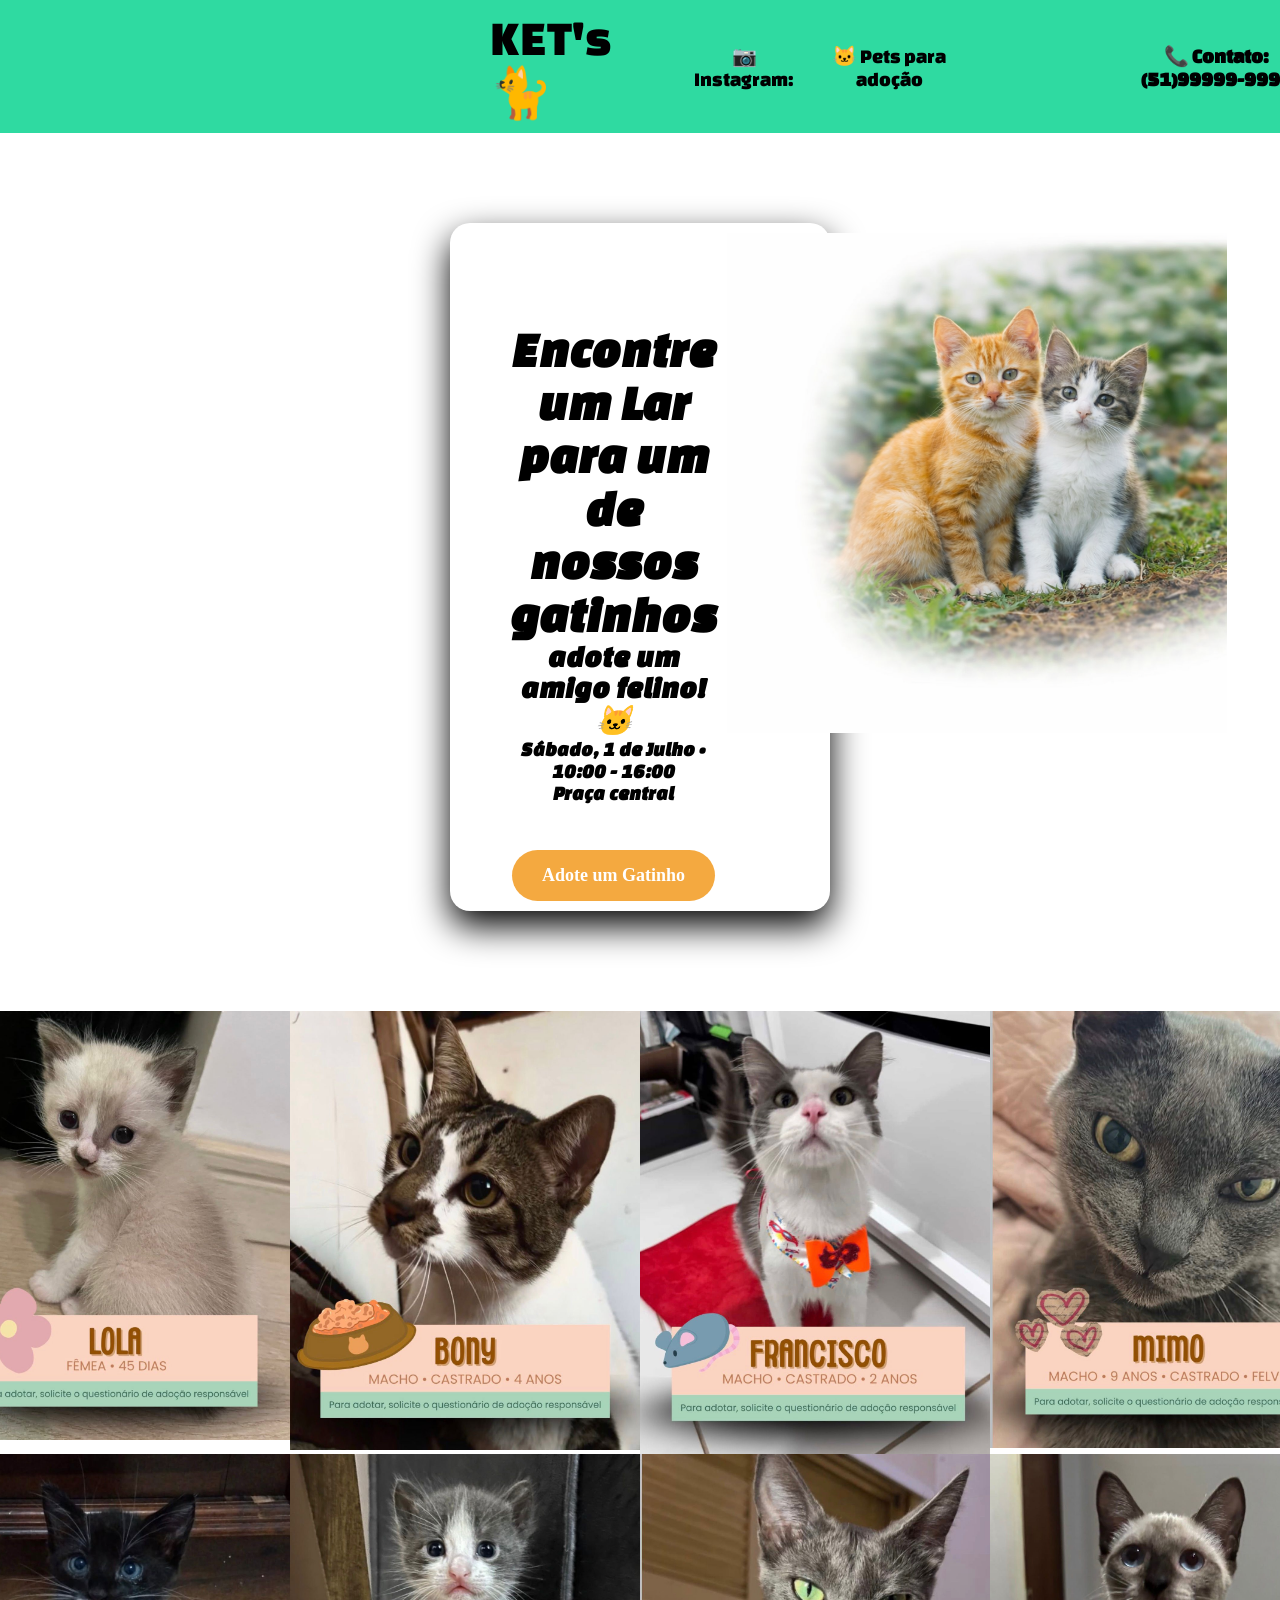
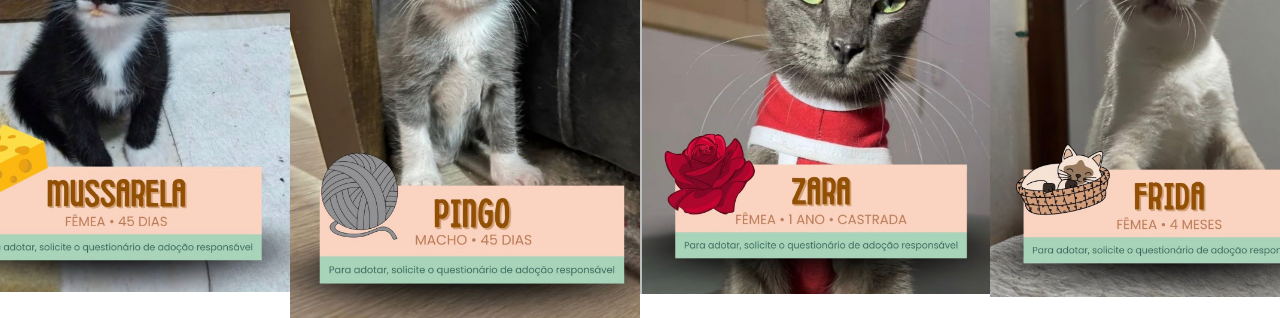
<file: Aula2/index.html>
<!DOCTYPE html>
<html lang="pt-br">

<head>
    <meta charset="UTF-8">
    <meta name="viewport" content="width=
    , initial-scale=1.0">
    <title>KET's ⟪Adote um gatinho 🐈⟫</title>
    <link rel="stylesheet" href="style.css">
    <style>
        @import url('https://fonts.googleapis.com/css2?family=Changa+One:ital@0;1&display=swap');
    </style>
</head>


<header>
    <div class="header">
        <a class="titulo" style="font-family: Changa One" href="index.html">KET's 🐈</a>
        <nav class="destaques">
            <a href="https://www.instagram.com/gatinhosijui?igsh=eXJ6Y3l1bGEyZTky" target="_blank"> 📷
                Instagram:</a>
            <a href="adotar">🐱 Pets para adoção</a>
        </nav>
        <h3 class="contato">📞 Contato: (51)99999-9999</h3>
    </div>
</header>


<div class="container">
    <div class="texto">
        <h1>Encontre um Lar para um de nossos gatinhos</h1>
        <h2>adote um amigo felino! 🐱</h2>
        <h3>Sábado, 1 de Julho • 10:00 - 16:00 <BR>
            Praça central</h3>
            <br>
            <br>
        <a href="#adocao" class="botao-adotar">Adote um Gatinho</a>
    </div>
    <div>
        <img class="img" src="gato.jpeg" alt="" width="500px" height="500px">
    </div>
</div>


<div class="container2">
    <img src="lola.jpg" alt="">
    <img src="bony.jpg" alt="">
    <img src="francisco.jpg" alt="">
    <img src="mimo.jpg" alt="">
    <img src="mussarela.jpg" alt="">
    <img src="pingo.jpg" alt="">
    <img src="zara.jpg" alt="">
    <img src="frida.jpg" alt="">
</div>

</body>

</html>
</file>
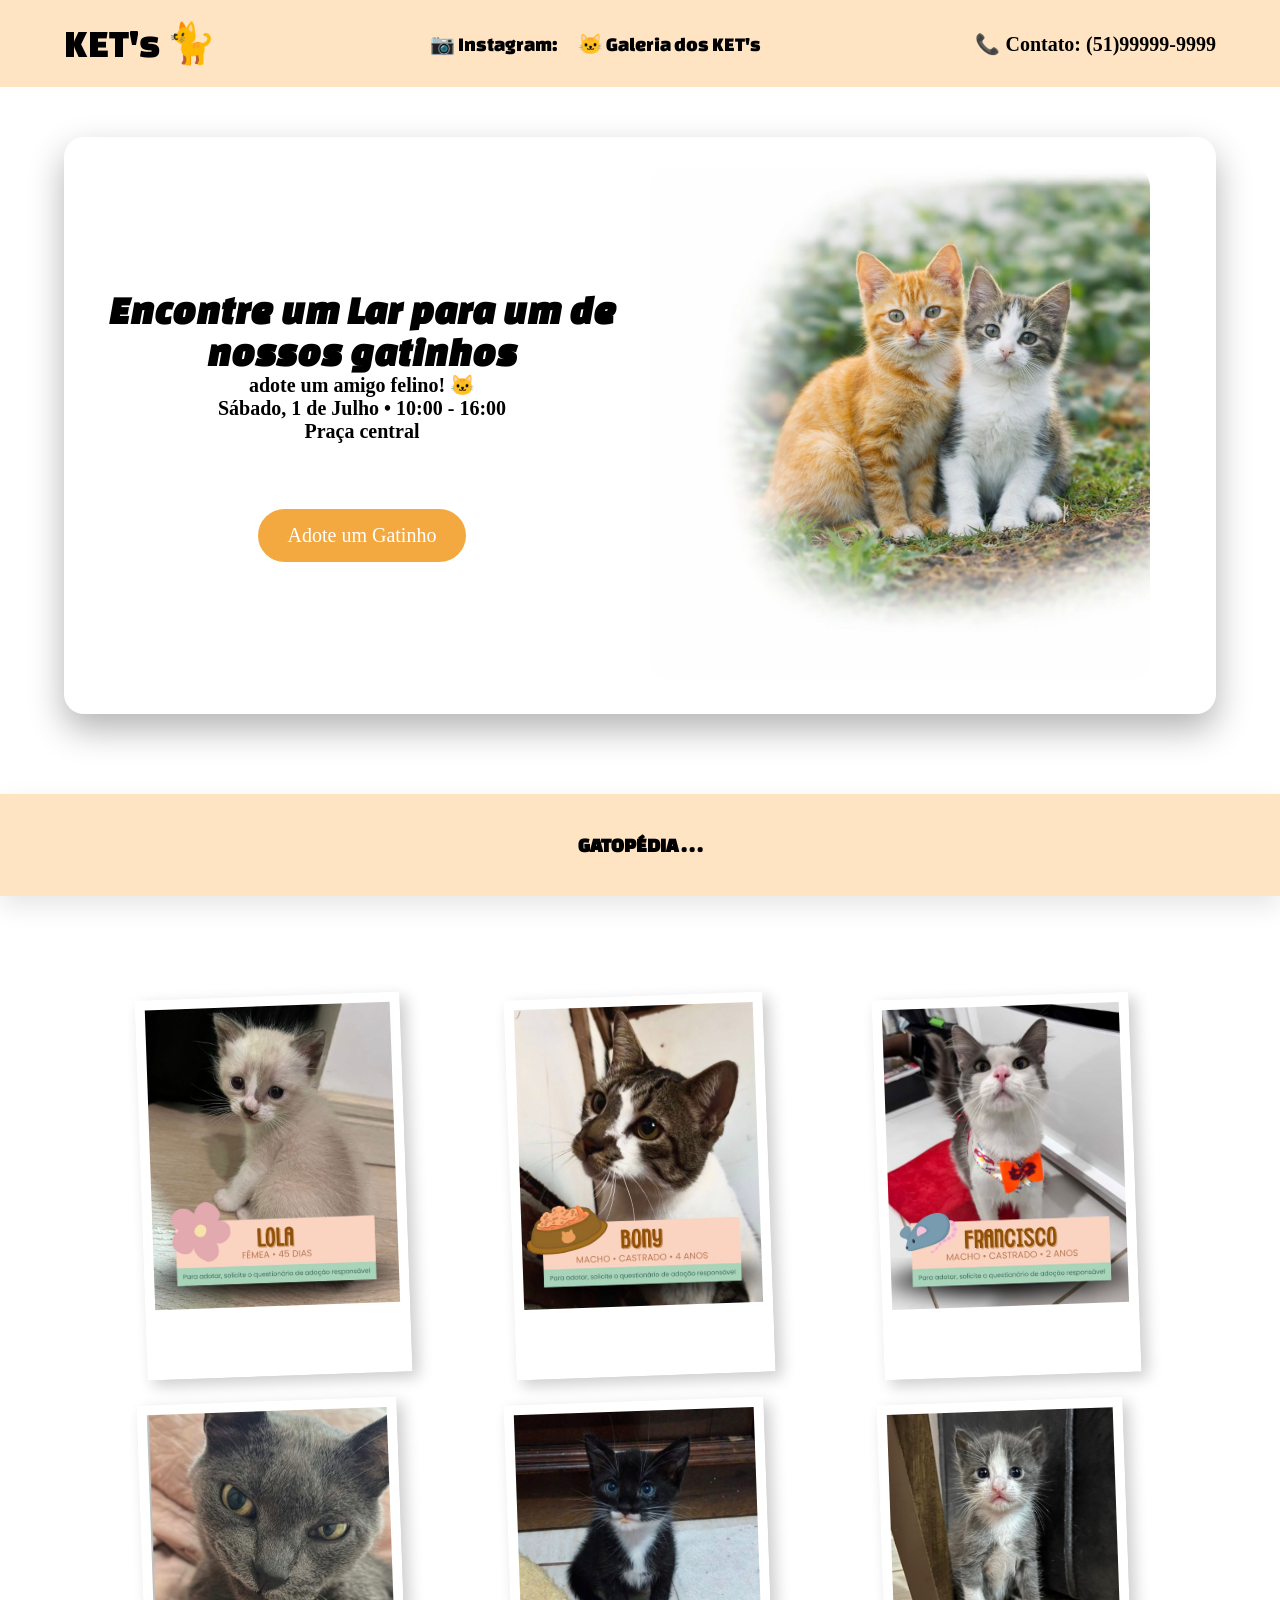
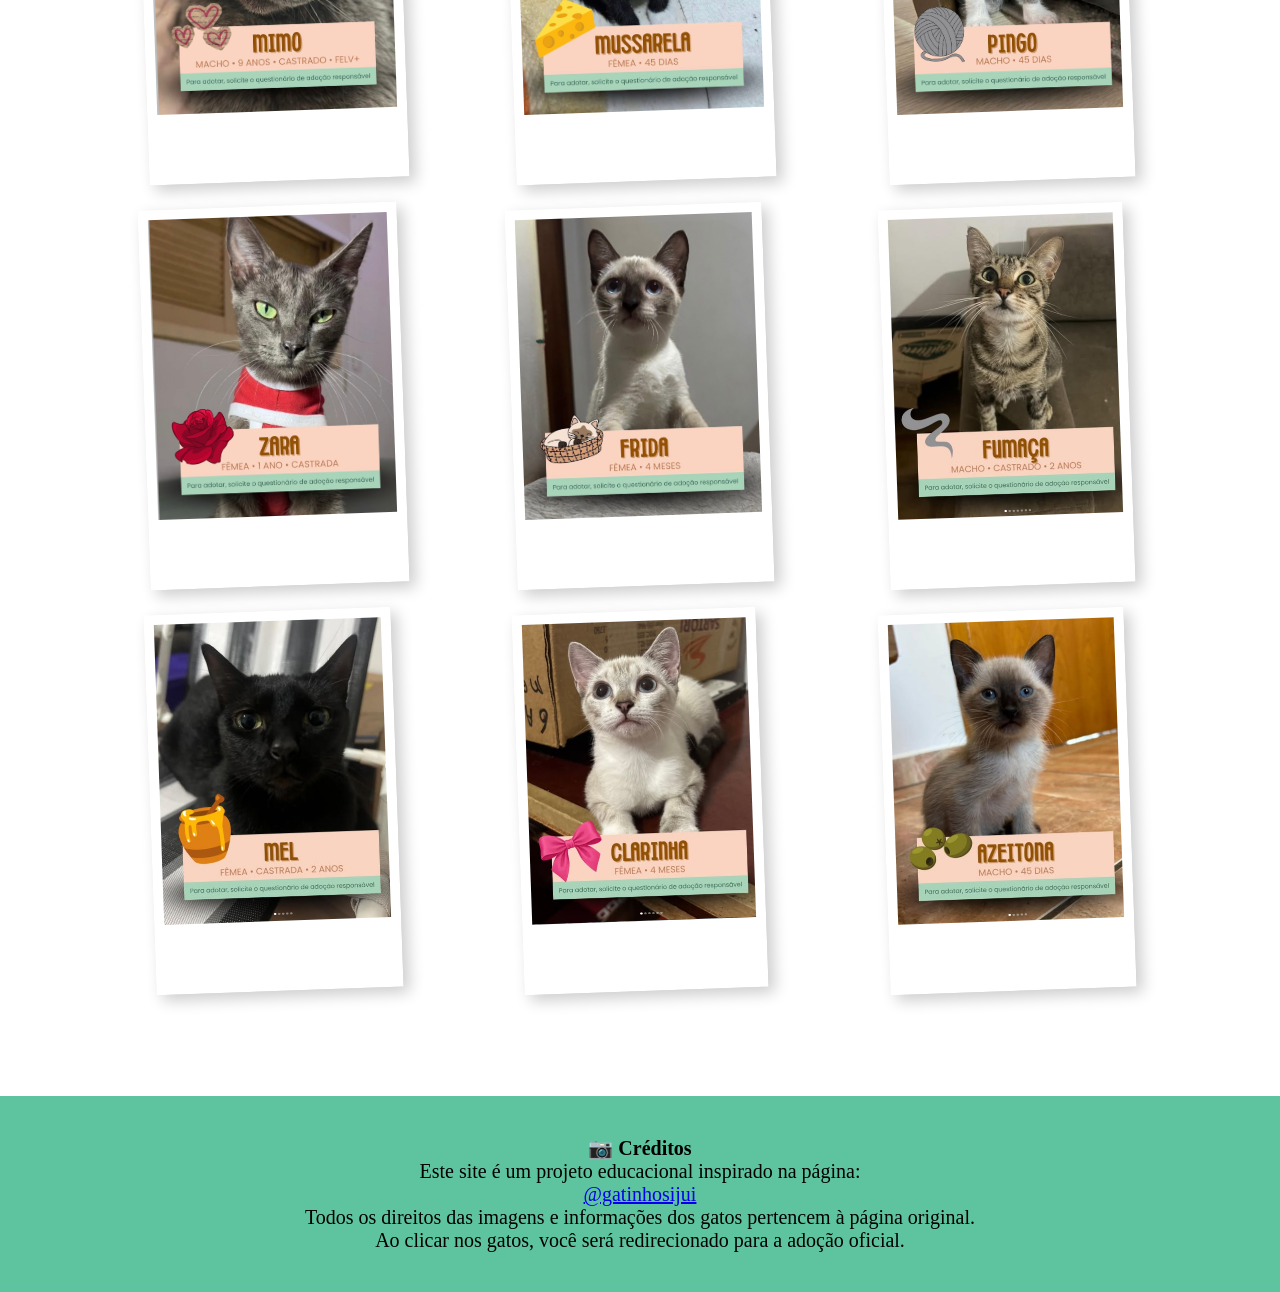
<file: kets-main/kets-main/Aula2/index.html>
<!DOCTYPE html>
<html lang="pt-br">

<head>
    <meta charset="UTF-8">
    <meta name="viewport" content="width=
    , initial-scale=1.0">
    <title>KET's ⟪Adote um gatinho 🐈⟫</title>
    <link rel="stylesheet" href="style.css">
    <style>
        @import url('https://fonts.googleapis.com/css2?family=Changa+One:ital@0;1&display=swap');
    </style>
</head>


<header>
    <div class="header">
        <a class="titulo" style="font-family: Changa One" href="index.html">KET's 🐈</a>
        <nav class="destaques">
            <a href="https://www.instagram.com/gatinhosijui?igsh=eXJ6Y3l1bGEyZTky" target="_blank"> 📷
                Instagram:</a>
            <a href="#gatopedia">🐱 Galeria dos KET's </a>
        </nav>
        <h3 class="contato">📞 Contato: (51)99999-9999</h3>
    </div>
</header>


<div class="container">
    <div class="texto">
        <h1>Encontre um Lar para um de nossos gatinhos</h1>
        <h2>adote um amigo felino! 🐱</h2>
        <h3>Sábado, 1 de Julho • 10:00 - 16:00 <BR>
            Praça central</h3>
        <br>
        <br>
        <a href="https://www.instagram.com/direct/t/17846067366465844/" target="_blank" class="botao-adotar">Adote um
            Gatinho</a>
    </div>
    <div>
        <img class="img" src="gato.jpeg" alt="" width="500px" height="500px">
    </div>
</div>

<div id="gatopedia">
    <h3>GATOPÉDIA . . .</h3>
</div>
<div class="container2">
    <div class="container3">

        <a href="https://www.instagram.com/p/DV3h-3Pllj5/" target="_blank"><img src="lola.jpg" alt="Lola"></a>
        <a href="https://www.instagram.com/p/DVqur3jlmep/" target="_blank"><img src="bony.jpg" alt="Bony"></a>
        <a href="https://www.instagram.com/p/DVwig_AFrJP/" target="_blank"><img src="francisco.jpg" alt="Francisco"></a>
        <a href="https://www.instagram.com/p/DVQ8cqkESj1/" target="_blank"><img src="mimo.jpg" alt="Mimo"></a>
        <a href="https://www.instagram.com/p/DVbPZqdEUq4/" target="_blank"><img src="mussarela.jpg" alt="Mussarela"></a>
        <a href="https://www.instagram.com/p/DV1A05Flp51/" target="_blank"><img src="pingo.jpg" alt="Pingo"></a>
        <a href="https://www.instagram.com/p/DVWw1ScEa5N/" target="_blank"><img src="zara.jpg" alt="Zara"></a>
        <a href="https://www.instagram.com/p/DVmO0azlgeU/" target="_blank"><img src="frida.jpg" alt="Frida"></a>
        <a href="https://www.instagram.com/p/DTTauZakZfE/" target="_blank"><img src="fumaça.png" alt="Fumaça"></a>
        <a href="https://www.instagram.com/p/DTQ4FlUkeRD/" target="_blank"><img src="mel.png" alt="Mel"></a>
        <a href="https://www.instagram.com/p/DVlmTgtlt6a/" target="_blank"><img src="clarinha.png" alt="Clarinha"></a>
        <a href="https://www.instagram.com/p/DUeF0B7Eezu/" target="_blank"><img src="azeitona.png" alt="Azeitona"></a>

    </div>
</div>

<div class="footer-col">
    <h3>📷 Créditos</h3>
    <p>Este site é um projeto educacional inspirado na página:</p>

    <a href="https://www.instagram.com/gatinhosijui" target="_blank">
        @gatinhosijui
    </a>

    <p>Todos os direitos das imagens e informações dos gatos pertencem à página original.</p>
    <p>Ao clicar nos gatos, você será redirecionado para a adoção oficial.</p>
</div>
</body>

</html>
</file>
<file: Aula2/style.css>
* {
  margin: 0;
  padding: 0;
  font-size: 20px;
}

.borda {

  box-shadow: blackx;
}

.changa-one-regular {
  font-family: "Changa One", sans-serif;
  font-weight: 400;
  font-style: normal;
}

.changa-one-regular-italic {
  font-family: "Changa One", sans-serif;
  font-weight: 400;
  font-style: italic;
}


.header {
  display: flex;
  background-color: hsl(160, 70%, 52%);
  width: 100%;
  margin-bottom: 90px;
  padding: 10px 40px;
  align-items: center;
}

.titulo {
  text-decoration: none;
  color: black;
  display: flex;
  font-family: "Changa One", sans-serif;
  margin-left: 450px;
  font-size: 50px;
  margin-top: 1px;
  margin-bottom: 1px;
}

.destaques {
  gap: 20px;
  display: flex;
  align-items: center;
  margin-left: 50px;
  font-family: "Changa One", sans-serif;
  text-decoration: none;
  color: black;

}

.destaques a {
  display: flex;
  text-align: center;
  text-decoration: none;
  color: black;
  padding: 1px;
}

.contato {
  display: flex;
  margin-left: 150px;
  color: black;
  font-family: "Changa One", sans-serif;
  text-align: center;
}

.container {
  display: grid;
  grid-template-columns: 1fr 1fr;
  margin-left: 450px;
  margin-right: 450px;
  gap: 10px;
  box-shadow: 0 15px 35px black;
  padding: 10px;
  border-radius: 20px;
}

.texto {
  margin-left: 50px;
  text-align: center;
  background-color: hwb(0 100% 0%);
}

.texto h1 {
  margin-top: 90px;
  font-family: "Changa One", sans-serif;
  font-size: 50px;
  font-style: italic;
}

.texto h2 {
  font-family: "Changa One", sans-serif;
  font-size: 30px;
  font-style: italic;
}

.texto h3 {
  font-family: "Changa One", sans-serif;
  font-style: italic;
}

.botao-adotar {
  background-color: #f4a940;
  color: white;
  padding: 15px 30px;
  border-radius: 30px;
  text-decoration: none;
  font-weight: bold;
  font-size: 18px;
  display: inline-block;
  transition: 0.3s;
}

.botao-adotar:hover {
  background-color: #e5942f;
  transform: scale(1.05);
}
.container2{
  display: grid;
  justify-content: center;
  grid-template-columns: 1fr 1fr 1fr 1fr;
 padding: 100px 30px 0 30px;
}

.container2 img{
  width: 350px; 
  height: auto;
}
</file>
<file: kets-main/kets-main/Aula2/style.css>
* {
  margin: 0;
  padding: 0;
  box-sizing: border-box;
  font-size: 20px;
}

body {
  overflow-x: hidden;
}

.header {
  display: flex;
  background-color: bisque;
  width: 100%;
  padding: 20px 5%;
  align-items: center;
  justify-content: space-between;
  margin-bottom: 50px;
  flex-wrap: wrap;
}

.titulo {
  text-decoration: none;
  color: black;
  font-family: "Changa One", sans-serif;
  font-size: 40px;
}

.destaques {
  display: flex;
  gap: 20px;
  font-family: "Changa One", sans-serif;
}

.destaques a {
  text-decoration: none;
  color: black;
}

.container {
  display: grid;
  grid-template-columns: 1fr 1fr;
  width: 90%;
  max-width: 1200px;
  margin: 0 auto 80px auto;
  gap: 20px;
  box-shadow: 0 15px 35px rgba(0, 0, 0, 0.3);
  padding: 30px;
  border-radius: 20px;
  align-items: center;
}

.texto {
  text-align: center;
}

.texto h1 {
  font-family: "Changa One", sans-serif;
  font-size: 40px;
  font-style: italic;
}

.img {
  width: 100%;
  max-width: 500px;
  height: auto;
  border-radius: 20px;
}

.botao-adotar {
  background-color: #f4a940;
  color: white;
  padding: 15px 30px;
  border-radius: 30px;
  text-decoration: none;
  margin-top: 20px;
  display: inline-block;
}

#gatopedia {
  background-color: bisque;
  display: flex;
  font-family: "Changa One", sans-serif;
  justify-content: center;
  padding: 40px;
  box-shadow: 0 10px 25px rgba(0, 0, 0, 0.1);
}

.container3 {
  display: grid;
  grid-template-columns: repeat(3, 1fr);
  gap: 20px;
  padding: 100px;
  justify-items: center;
}

.container3 img {
  width: 100%;
  max-width: 350px;
  height: 380px;
  object-fit: cover;
  background: white;
  padding: 10px 10px 70px 10px;
  box-shadow: 6px 6px 15px rgba(0, 0, 0, 0.2);
  transform: rotate(-2deg);
  transition: 0.3s;
}

.container3 img:hover {
  transform: scale(1.05) rotate(0deg);
}

.footer-col {
  background-color: #5ec4a0;
  text-align: center;
  padding: 40px;
}

@media (max-width: 768px) {
  .container3 {
    grid-template-columns: repeat(2, 1fr);
  }
}

@media (max-width: 376px) {
  .header {
    flex-direction: column;
    text-align: center;
    gap: 15px;
  }

  .container {
    grid-template-columns: 1fr;
    width: 95%;
  }

  .container3 {
    grid-template-columns: 1fr;
  }

  .container3 img {
    transform: rotate(0deg);
    max-width: 300px;
  }
}
</file>
